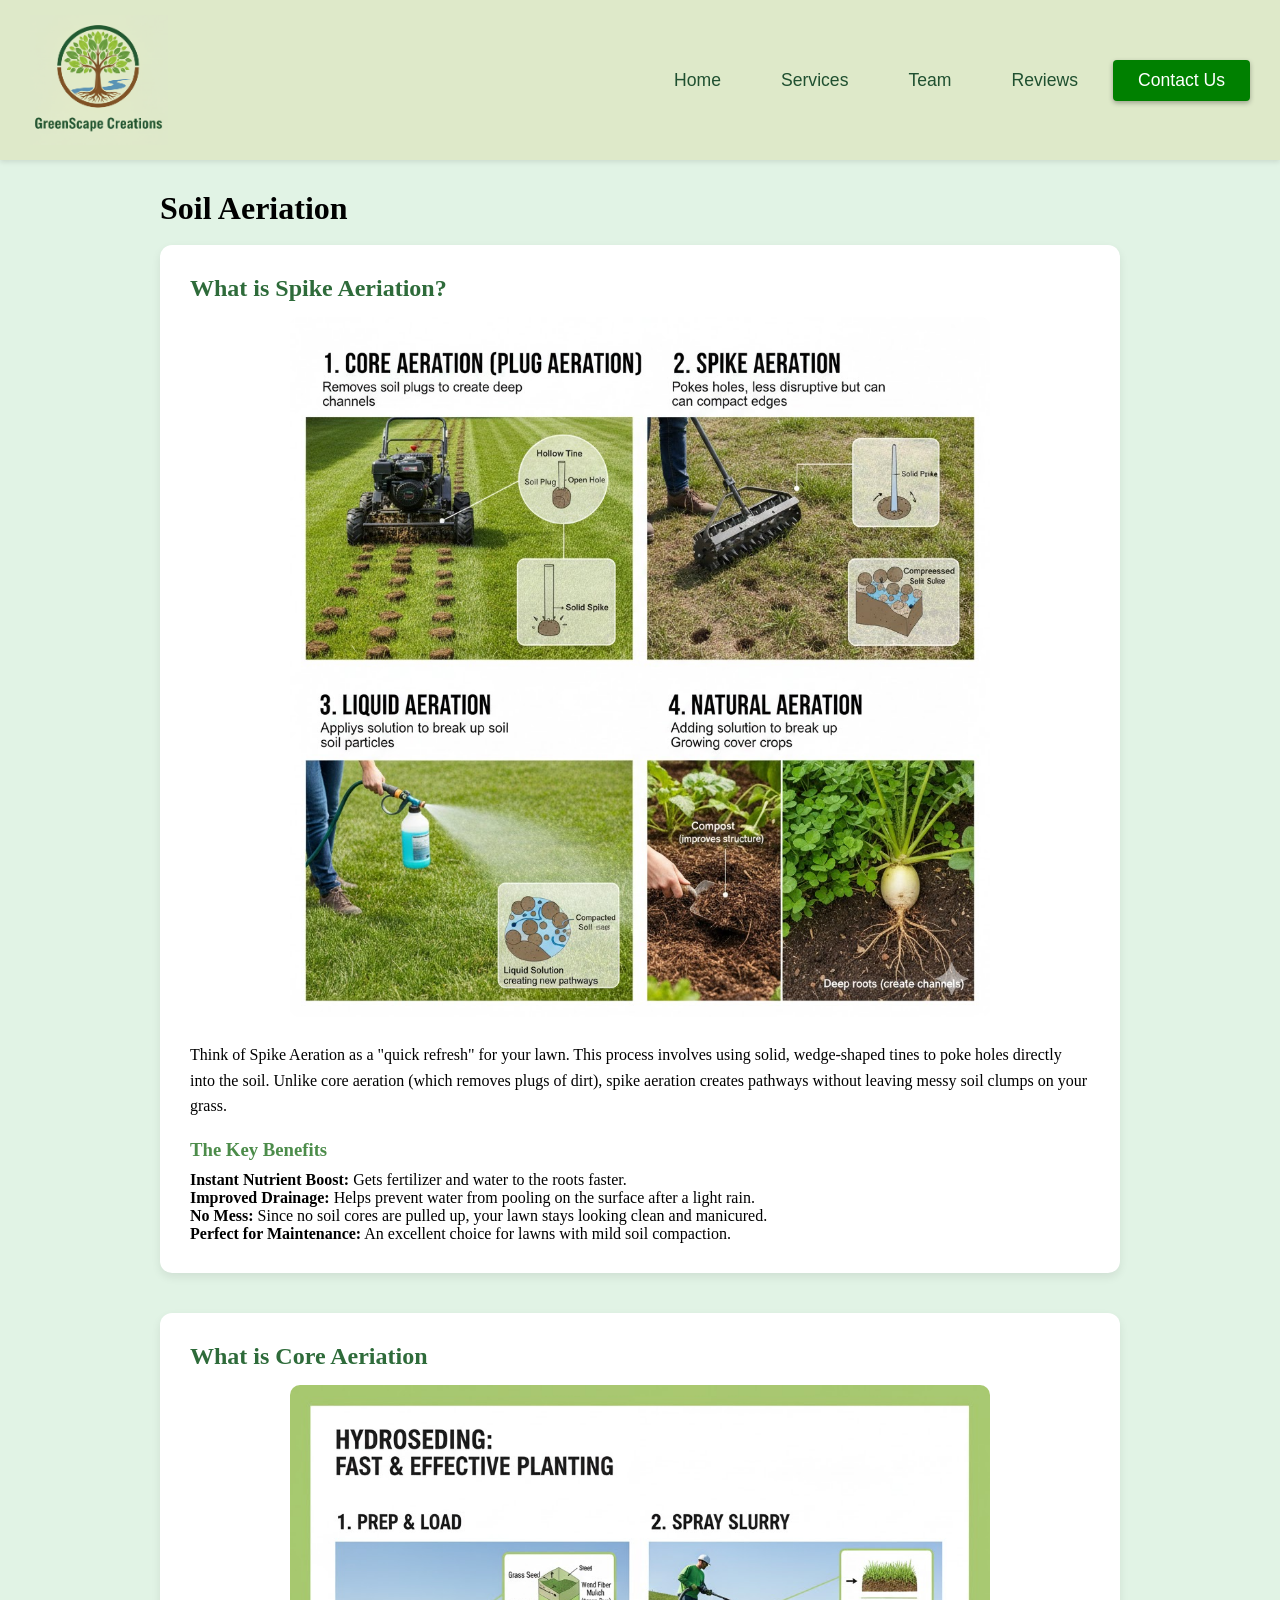
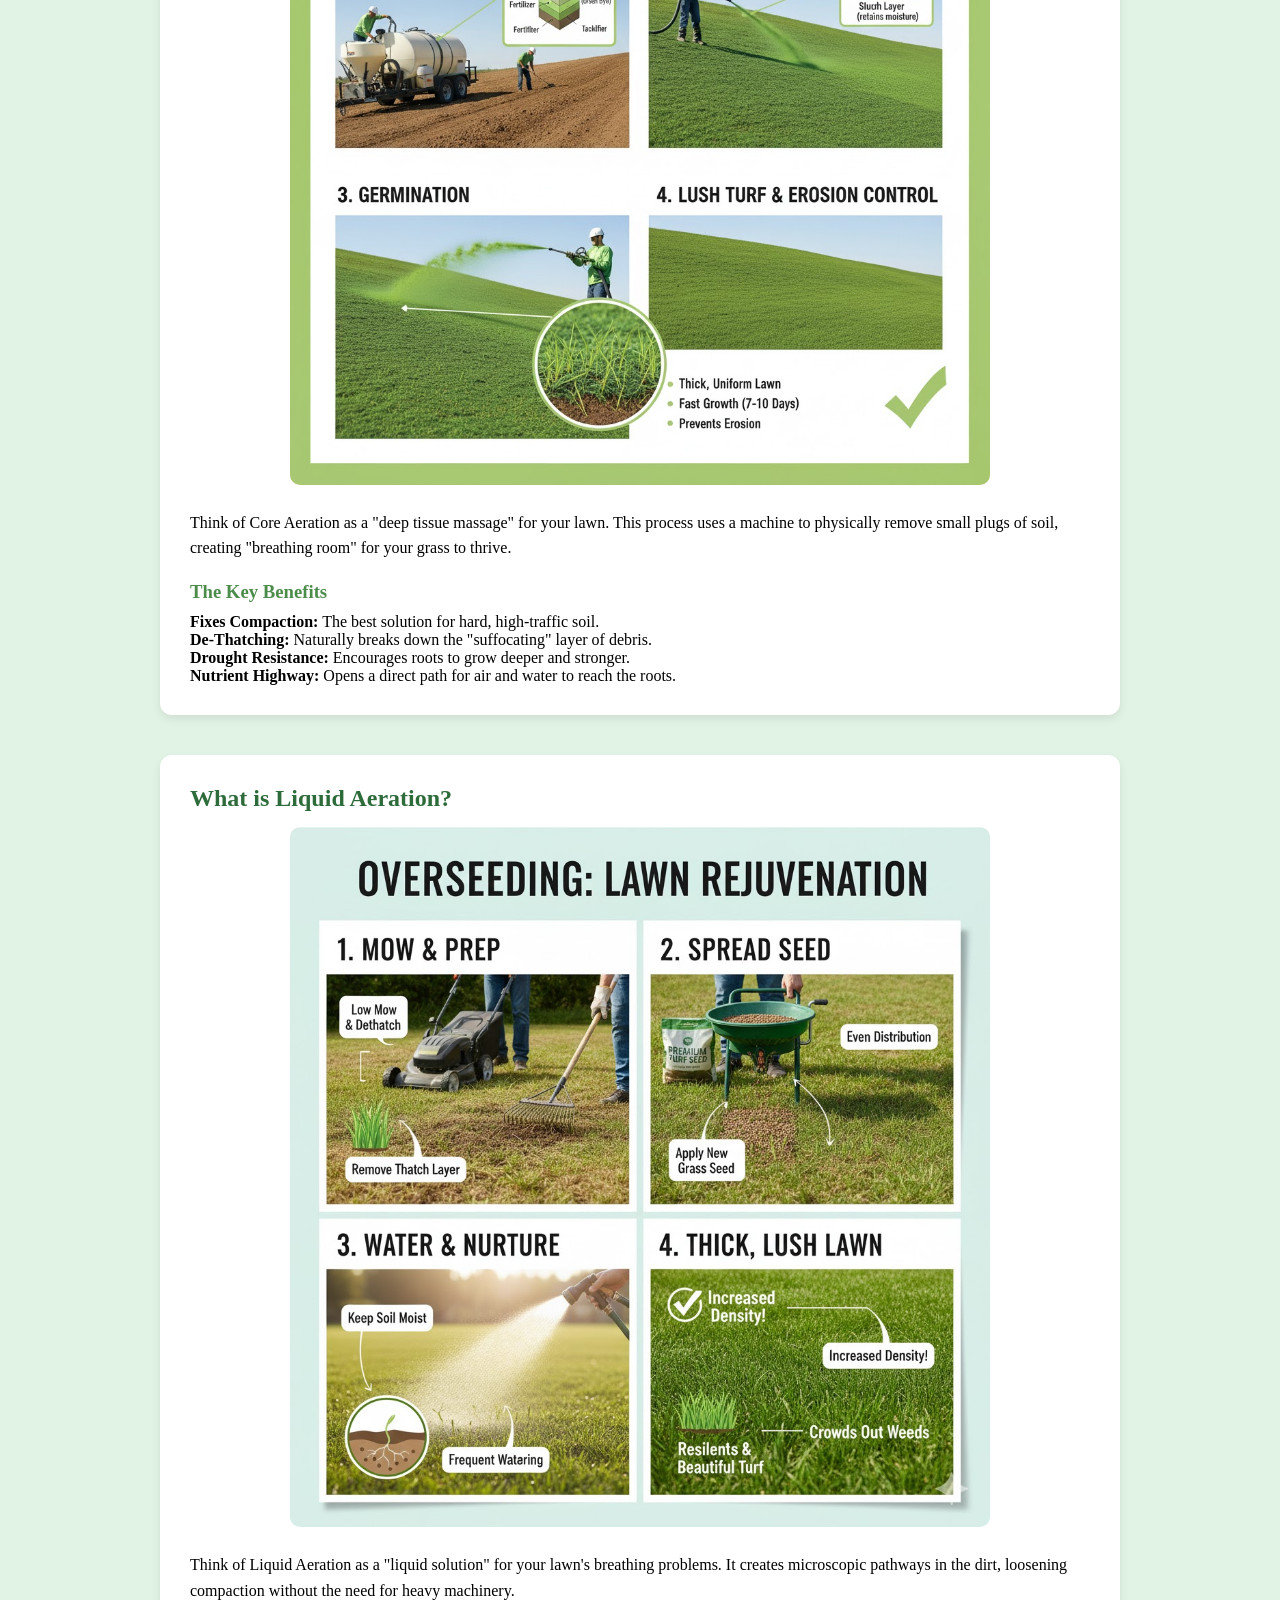
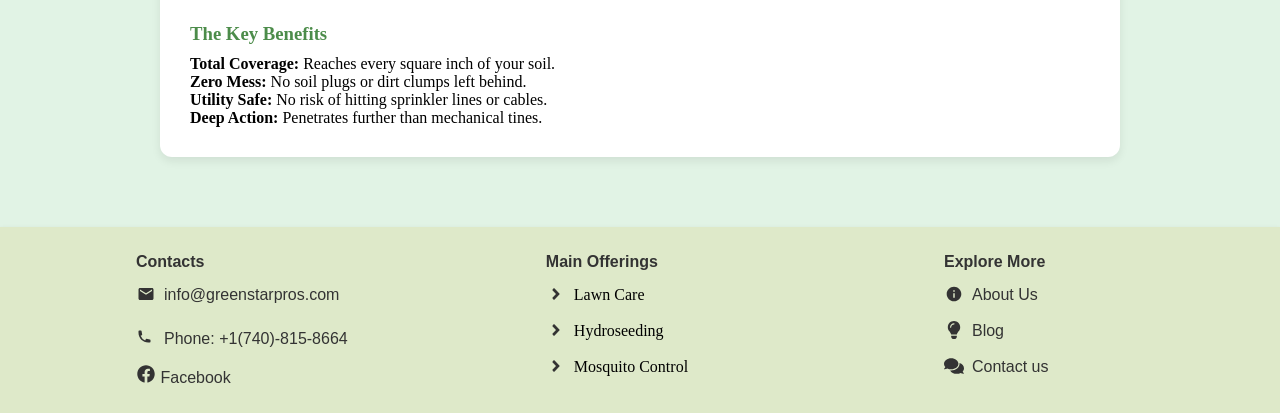
<file: aeration.html>
<!DOCTYPE html>
<html lang="en">

<head>
    <meta charset="UTF-8">
    <meta name="viewport" content="width=device-width, initial-scale=1.0">
    <title>GreenScape Solutions</title>
    <link rel="stylesheet" href="scripts/menu.css">
    <link rel="stylesheet" href="scripts/treatments.css">
</head>

<body>
    <main class="treatments-page">
        <script src="scripts/components.js" defer></script>
        <script src="scripts/script.js" defer></script>

        <h1 id="soil">
            Soil Aeriation
        </h1>
        <br>

        <!-- SPIKE -->
        <section class="service-card">
            <h2>What is Spike Aeriation?</h2>

            <img class="service-img" src="img/AerationPhoto.jpg" alt="Aeration Photo" class="card-img">

            <div>
                <p>
                    Think of Spike Aeration as a "quick refresh" for your lawn. This process involves using solid,
                    wedge-shaped tines to poke holes directly into the soil. Unlike core aeration (which removes plugs
                    of dirt), spike aeration creates pathways without leaving messy soil clumps on your grass.
                </p>

                <h3>The Key Benefits</h3>
                <ul>
                    <li><strong>Instant Nutrient Boost:</strong> Gets fertilizer and water to the roots faster.</li>
                    <li><strong>Improved Drainage:</strong> Helps prevent water from pooling on the surface after a
                        light rain.</li>
                    <li><strong>No Mess:</strong> Since no soil cores are pulled up, your lawn stays looking clean and
                        manicured.</li>
                    <li><strong>Perfect for Maintenance:</strong> An excellent choice for lawns with mild soil
                        compaction.</li>
                </ul>
            </div>
        </section>

        <!-- CORE -->
        <section class="service-card">
            <h2>What is Core Aeriation</h2>

            <img class="service-img" src="img/HydroseedingPhoto.jpg" alt="Aeration Photo" class="card-img">

            <div>
                <p>
                    Think of Core Aeration as a "deep tissue massage" for your lawn. This process uses a machine to
                    physically remove small plugs of soil, creating "breathing room" for your grass to thrive.
                </p>

                <h3>The Key Benefits</h3>
                <ul>
                    <li><strong>Fixes Compaction:</strong> The best solution for hard, high-traffic soil.</li>
                    <li><strong>De-Thatching:</strong> Naturally breaks down the "suffocating" layer of debris.</li>
                    <li><strong>Drought Resistance:</strong> Encourages roots to grow deeper and stronger.</li>
                    <li><strong>Nutrient Highway:</strong> Opens a direct path for air and water to reach the roots.
                    </li>
                </ul>
            </div>
        </section>

        <!-- LIQUID -->
        <section class="service-card">
            <h2>What is Liquid Aeration?</h2>

            <img class="service-img" src="img/OverseedingPhoto.jpg" alt="Aeration Photo" class="card-img">

            <div>
                <p>
                    Think of Liquid Aeration as a "liquid solution" for your lawn's breathing problems. It creates
                    microscopic pathways in the dirt, loosening compaction without the need for heavy machinery.
                </p>

                <h3>The Key Benefits</h3>
                <ul>
                    <li><strong>Total Coverage:</strong> Reaches every square inch of your soil.</li>
                    <li><strong>Zero Mess:</strong> No soil plugs or dirt clumps left behind.</li>
                    <li><strong>Utility Safe:</strong> No risk of hitting sprinkler lines or cables.</li>
                    <li><strong>Deep Action:</strong> Penetrates further than mechanical tines.</li>
                </ul>
            </div>
        </section>
    </main>
</body>

</html>
</file>
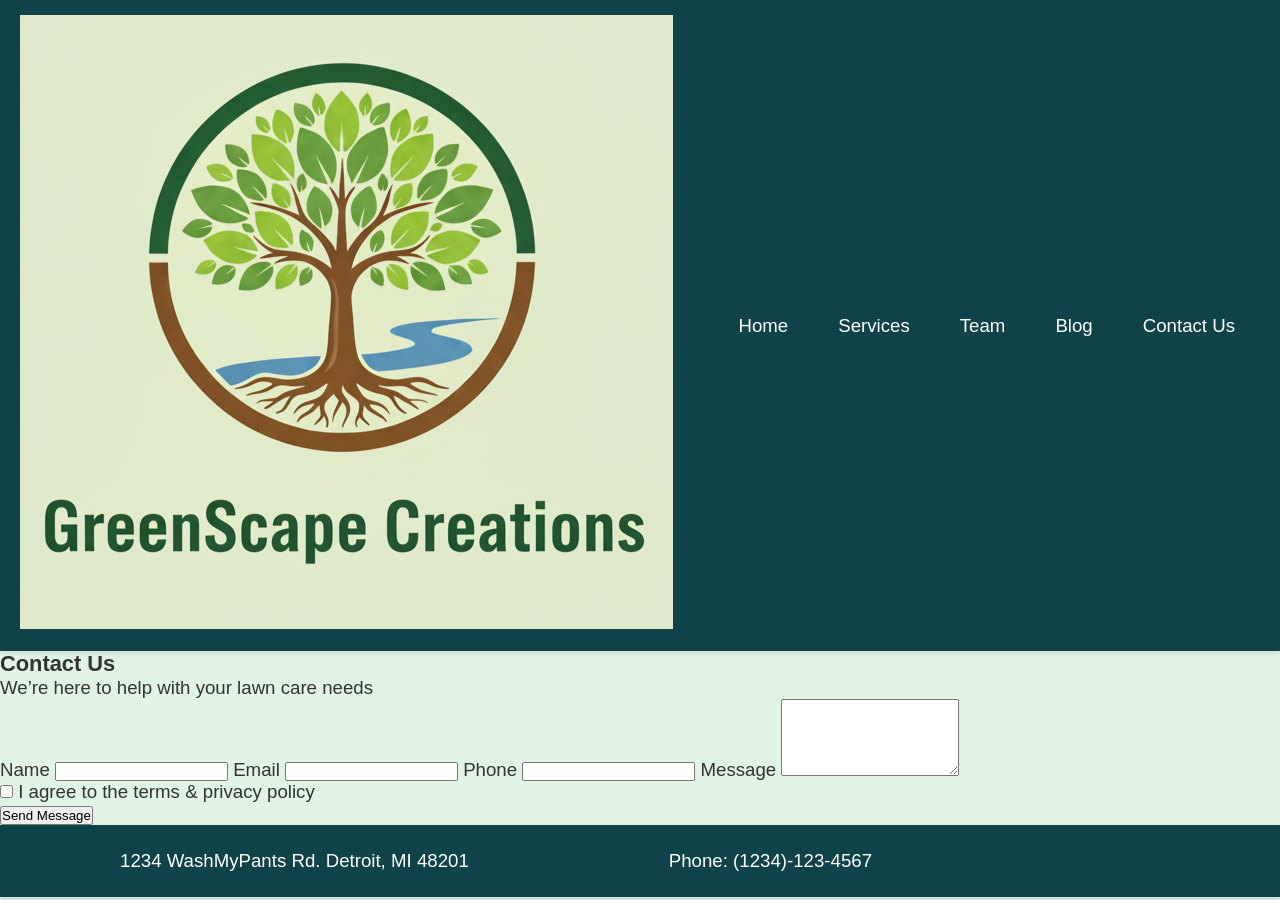
<file: contact.html>
<!DOCTYPE html>
<html lang="en">
<head>
  <meta charset="UTF-8">
  <meta name="viewport" content="width=device-width, initial-scale=1.0">
  <title>Contact Us | Green Star Pros</title>
  <link rel="stylesheet" href="scripts/menu.css">
  <link rel="stylesheet" href="scripts/style.css">
</head>

<body>

  <!-- Header -->
<header class="navbar-container">
        <nav class="navbar">
            
            <div class="navbar-brand">
                <a href="index.html"><img id="logo" src="img/logo.png"></a> 
                </div>

            <input type="checkbox" id="menu-toggle">
            
            <label for="menu-toggle" class="hamburger">
                <span class="bar"></span>
                <span class="bar"></span>
                <span class="bar"></span>
            </label>

            <ul class="nav-links">
                <li><a href="index.html">Home</a></li>
                
                <li class="dropdown" id="services-dropdown">
                    <a href="services.html">Services</a>
                    <ul class="submenu">
                        <li><a href="aeration.html">Aeration</a></li>
                        <li><a href="landscape_maintnace.html">Landscape Maintenance</a></li>
                        <li><a href="treatments.html">Treatments</a></li>
                    </ul>
                </li>
                
                <li><a href="#team">Team</a></li>
                <li><a href="#blog">Blog</a></li>
                <li><a href="contact.html">Contact Us</a></li>
            </ul>
        </nav>
    </header>


  <!-- Contact Section -->
  <section class="contact-container">

    <!-- Form -->
    <div class="contact-form">
      <form onsubmit="handleSubmit(event)">
        <section class="hero">
            <h1>Contact Us</h1>
            <p>We’re here to help with your lawn care needs</p>
        </section>
        <label>Name</label>
        <input type="text" required>

        <label>Email</label>
        <input type="email" required>

        <label>Phone</label>
        <input type="tel">

        <label>Message</label>
        <textarea rows="5"></textarea>

        <div class="checkbox">
            <label>
                <input type="checkbox" required>
                I agree to the terms & privacy policy
            </label>
        </div>
        <button type="submit">Send Message</button>
      <p id="success-msg"></p>
    </div>

  </section>

  <!-- Footer -->
  <footer class="navbar-container2">
        <nav class="navbar">
            <ul class="nav-links2">
                <li><a href="index.html">1234 WashMyPants Rd. Detroit, MI 48201</a></li>
                <li><a href="index.html">Phone: (1234)-123-4567</a></li>
            </ul>   
        </nav>
    </footer>

  <script>
    function handleSubmit(e) {
      e.preventDefault();
      document.getElementById("success-msg").innerText =
        "✅ Message sent successfully!";
    }
  </script>

</body>
</html>
</file>
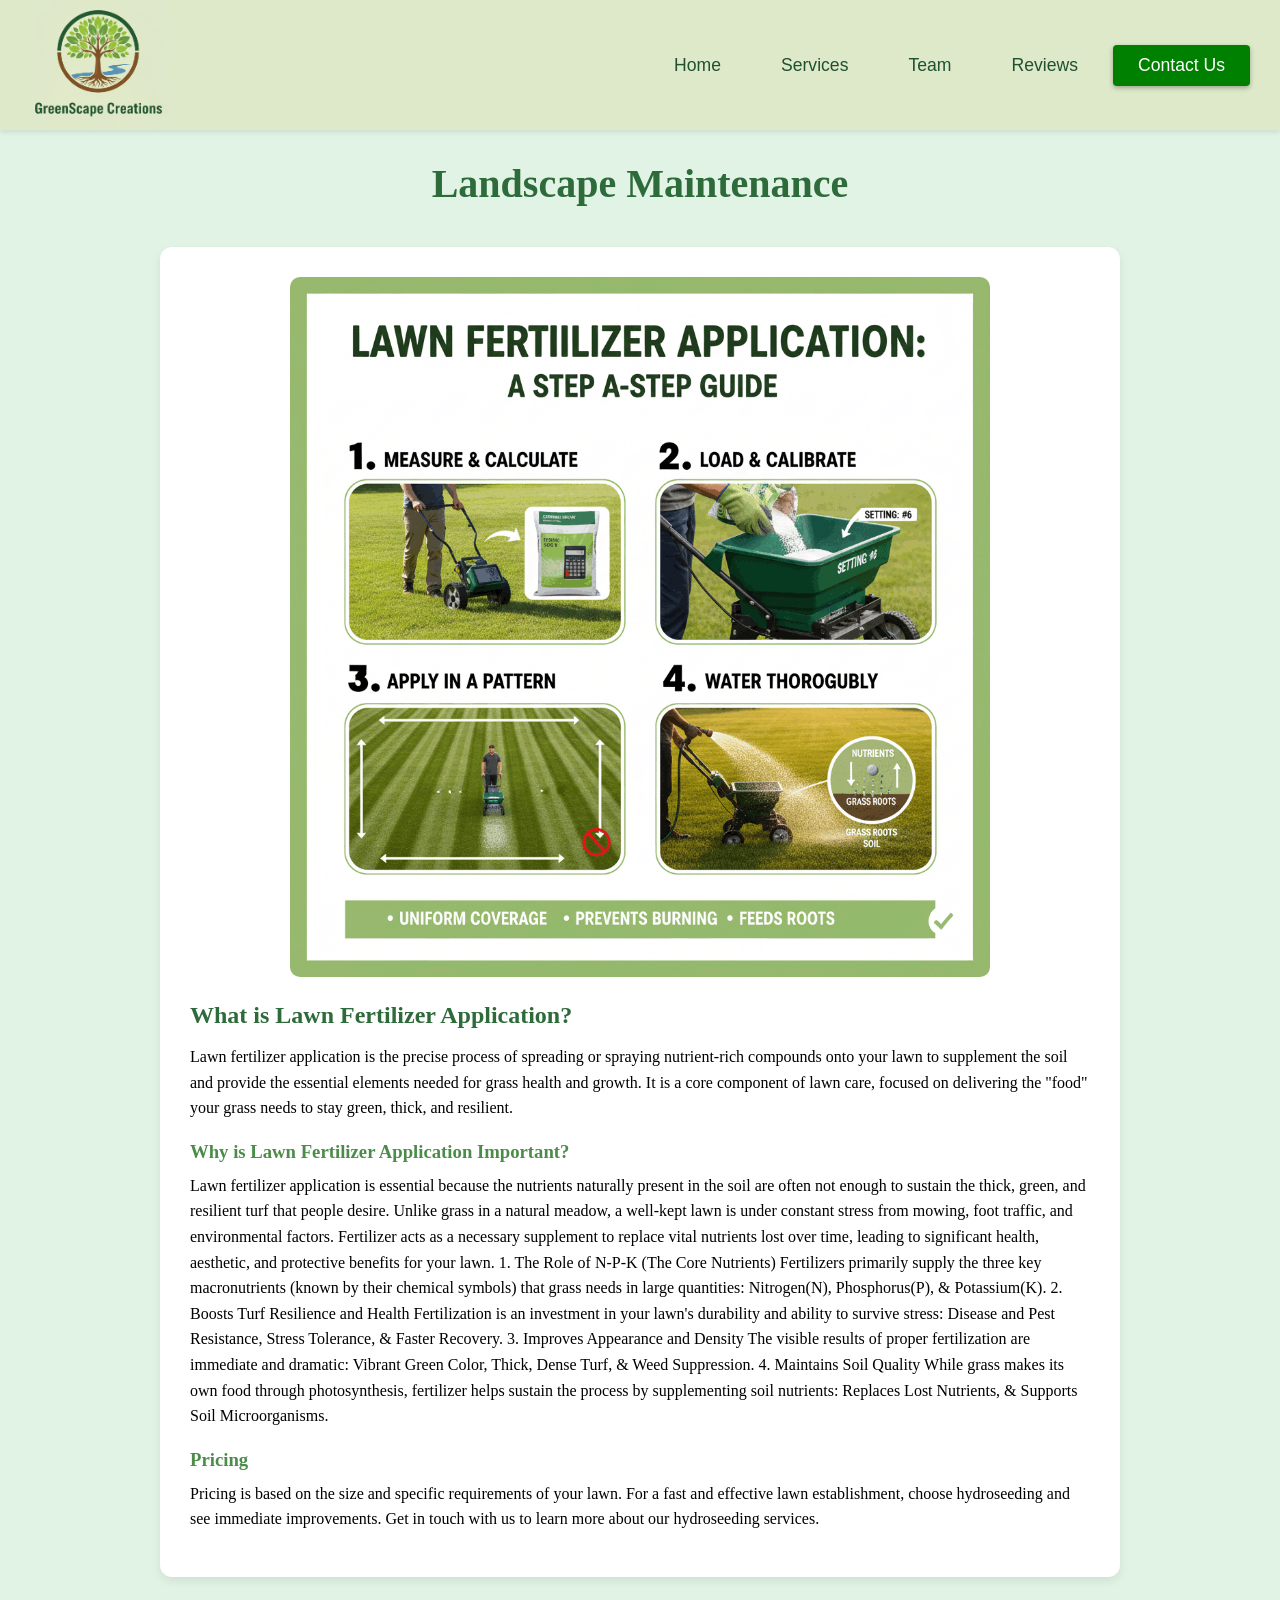
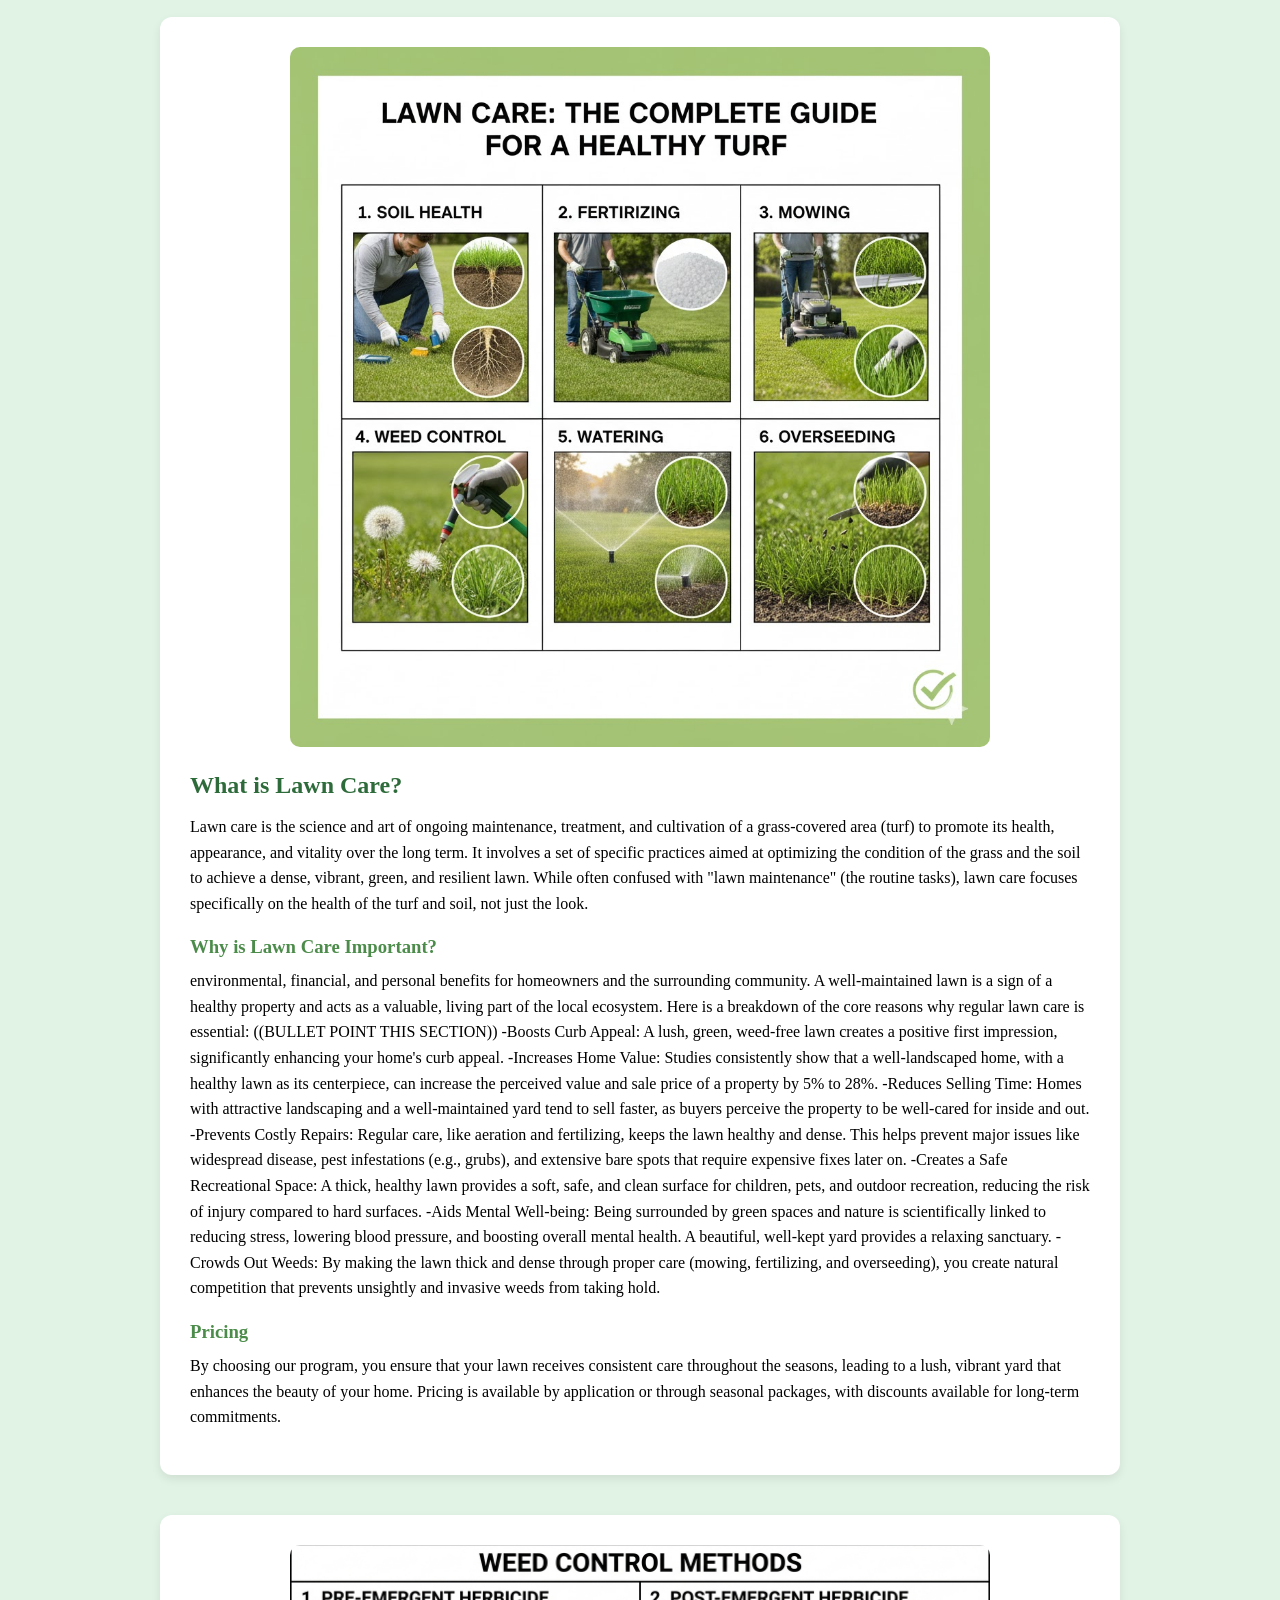
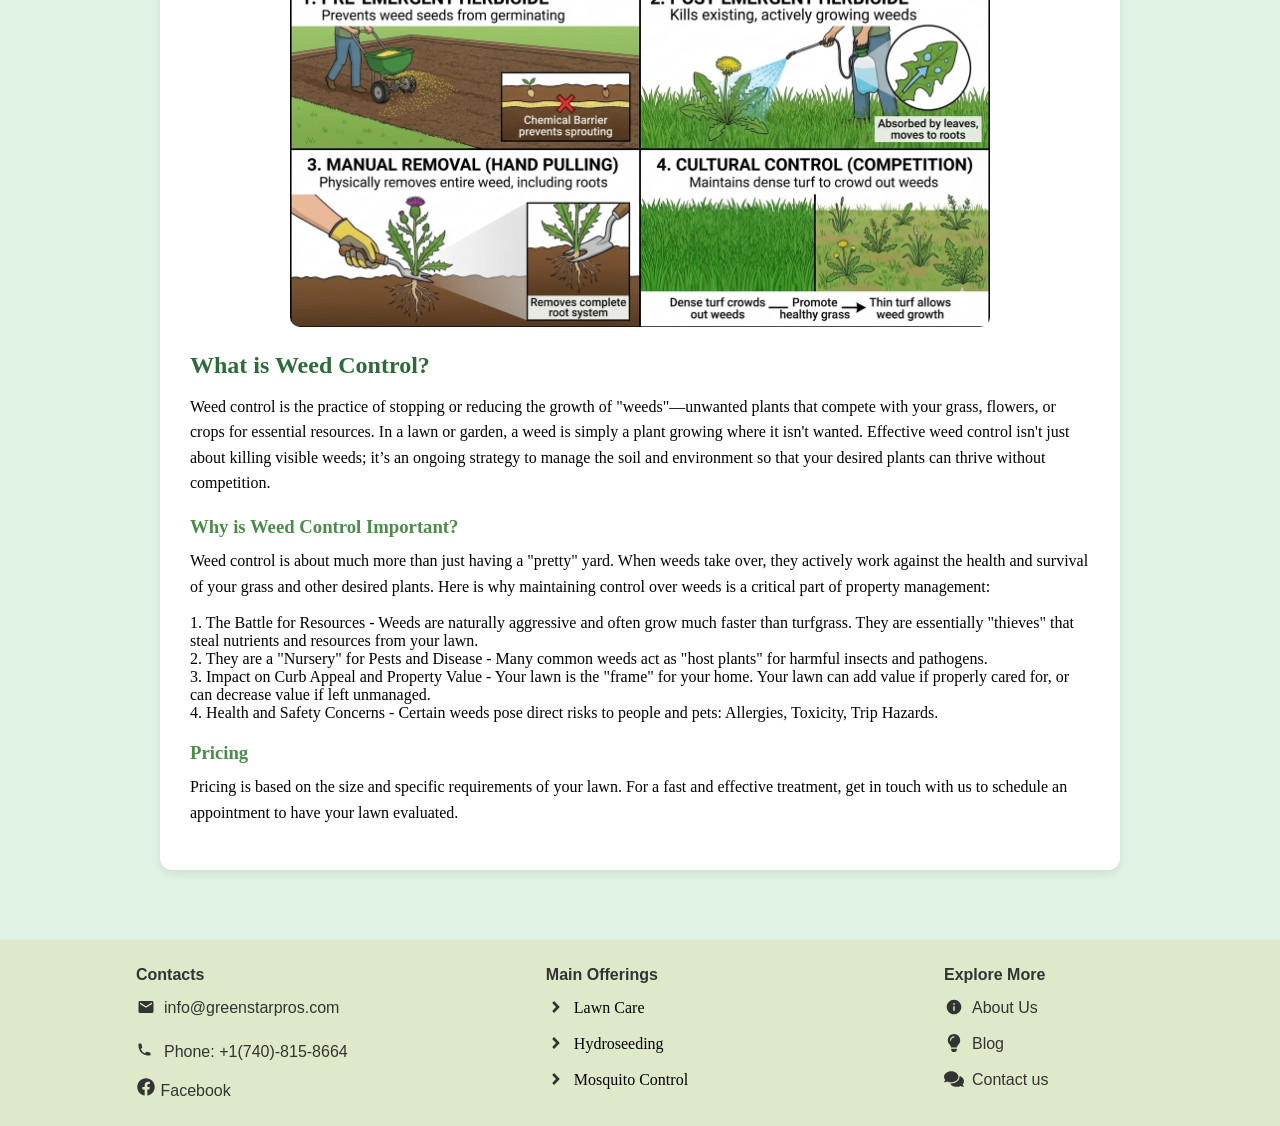
<file: landscape_maintnace.html>
<!DOCTYPE html>
<html lang="en">

<head>
    <meta charset="UTF-8">
    <meta name="viewport" content="width=device-width, initial-scale=1.0">
    <title>GreenScape Solutions</title>
    <link rel="stylesheet" href="scripts/terry.css">
</head>

<body>
    <main class="landscaping-page">

        <h1 class="page-title">Landscape Maintenance</h1>

        <section class="service-card">
            <img class="service-img" src="img/Fertilizer.png" alt="Fertilizer">

            <h2>What is Lawn Fertilizer Application?</h2>

            <p>
                Lawn fertilizer application is the precise process of spreading or spraying nutrient-rich compounds onto
                your lawn to supplement the soil and provide the essential elements needed for grass health and growth.

                It is a core component of lawn care, focused on delivering the "food" your grass needs to stay green,
                thick, and resilient.
            </p>

            <h3>Why is Lawn Fertilizer Application Important?</h3>

            <p>
                Lawn fertilizer application is essential because the nutrients naturally present in the soil are often
                not enough to sustain the thick, green, and resilient turf that people desire. Unlike grass in a natural
                meadow, a well-kept lawn is under constant stress from mowing, foot traffic, and environmental factors.

                Fertilizer acts as a necessary supplement to replace vital nutrients lost over time, leading to
                significant health, aesthetic, and protective benefits for your lawn.

                1. The Role of N-P-K (The Core Nutrients)
                Fertilizers primarily supply the three key macronutrients (known by their chemical symbols) that grass
                needs in large quantities: Nitrogen(N), Phosphorus(P), & Potassium(K).

                2. Boosts Turf Resilience and Health
                Fertilization is an investment in your lawn's durability and ability to survive stress: Disease and Pest
                Resistance, Stress Tolerance, & Faster Recovery.

                3. Improves Appearance and Density
                The visible results of proper fertilization are immediate and dramatic: Vibrant Green Color, Thick,
                Dense Turf, & Weed Suppression.

                4. Maintains Soil Quality
                While grass makes its own food through photosynthesis, fertilizer helps sustain the process by
                supplementing soil nutrients: Replaces Lost Nutrients, & Supports Soil Microorganisms.

            </p>

            <h3>Pricing</h3>

            <p>
                Pricing is based on the size and specific requirements of your lawn. For a fast and effective lawn
                establishment, choose hydroseeding and see immediate improvements. Get in touch with us to learn more
                about our hydroseeding services.
            </p>
        </section>


        <section class="service-card">
            <img class="service-img" src="img/LawnCare Photo.jpg" alt="Lawn Care">

            <h2>What is Lawn Care?</h2>

            <p>Lawn care is the science and art of ongoing maintenance, treatment, and cultivation of a grass-covered
                area (turf) to promote its health, appearance, and vitality over the long term.

                It involves a set of specific practices aimed at optimizing the condition of the grass and the soil to
                achieve a dense, vibrant, green, and resilient lawn.

                While often confused with "lawn maintenance" (the routine tasks), lawn care focuses specifically on the
                health of the turf and soil, not just the look.

            </p>

            <h3>Why is Lawn Care Important?</h3>

            <p>
                environmental, financial, and personal benefits for homeowners and the surrounding community.

                A well-maintained lawn is a sign of a healthy property and acts as a valuable, living part of the local
                ecosystem.

                Here is a breakdown of the core reasons why regular lawn care is essential:

                ((BULLET POINT THIS SECTION))
                -Boosts Curb Appeal: A lush, green, weed-free lawn creates a positive first impression, significantly
                enhancing your home's curb appeal.

                -Increases Home Value: Studies consistently show that a well-landscaped home, with a healthy lawn as its
                centerpiece, can increase the perceived value and sale price of a property by 5% to 28%.

                -Reduces Selling Time: Homes with attractive landscaping and a well-maintained yard tend to sell faster,
                as buyers perceive the property to be well-cared for inside and out.

                -Prevents Costly Repairs: Regular care, like aeration and fertilizing, keeps the lawn healthy and dense.
                This helps prevent major issues like widespread disease, pest infestations (e.g., grubs), and extensive
                bare spots that require expensive fixes later on.

                -Creates a Safe Recreational Space: A thick, healthy lawn provides a soft, safe, and clean surface for
                children, pets, and outdoor recreation, reducing the risk of injury compared to hard surfaces.

                -Aids Mental Well-being: Being surrounded by green spaces and nature is scientifically linked to
                reducing stress, lowering blood pressure, and boosting overall mental health. A beautiful, well-kept
                yard provides a relaxing sanctuary.

                -Crowds Out Weeds: By making the lawn thick and dense through proper care (mowing, fertilizing, and
                overseeding), you create natural competition that prevents unsightly and invasive weeds from taking
                hold.

            </p>

            <h3>Pricing</h3>

            <p>
                By choosing our program, you ensure that your lawn receives consistent care throughout the seasons,
                leading to a lush, vibrant yard that enhances the beauty of your home. Pricing is available by
                application or through seasonal packages, with discounts available for long-term commitments.
            </p>
        </section>


        <section class="service-card">
            <img class="service-img" src="img/Weed Control Photo.png" alt="weed Control">

            <h2>What is Weed Control?</h2>

            <p>
                Weed control is the practice of stopping or reducing the growth of "weeds"—unwanted plants that compete
                with your grass, flowers, or crops for essential resources.

                In a lawn or garden, a weed is simply a plant growing where it isn't wanted. Effective weed control
                isn't just about killing visible weeds; it’s an ongoing strategy to manage the soil and environment so
                that your desired plants can thrive without competition.
            </p>

            <h3>Why is Weed Control Important?</h3>

            <p>
                Weed control is about much more than just having a "pretty" yard. When weeds take over, they actively
                work against the health and survival of your grass and other desired plants.

                Here is why maintaining control over weeds is a critical part of property management:
            <ul>
                <li>1. The Battle for Resources - Weeds are naturally aggressive and often grow much faster than
                    turfgrass. They are essentially "thieves" that steal nutrients and resources from your lawn.
                </li>
                <li>2. They are a "Nursery" for Pests and Disease - Many common weeds act as "host plants" for harmful
                    insects and pathogens.
                </li>
                <li>3. Impact on Curb Appeal and Property Value - Your lawn is the "frame" for your home. Your lawn can
                    add value if properly cared for, or can decrease value if left unmanaged.
                </li>
                <li>4. Health and Safety Concerns - Certain weeds pose direct risks to people and pets: Allergies,
                    Toxicity, Trip Hazards.</li>
            </ul>
            </p>

            <h3>Pricing</h3>
            <p>
                Pricing is based on the size and specific requirements of your lawn. For a fast and effective treatment,
                get in touch with us to schedule an appointment to have your lawn evaluated.
            </p>
        </section>

    </main>

    <script src="scripts/script.js"></script>
    <script src="scripts/components.js" defer></script>
</body>

</html>
</file>
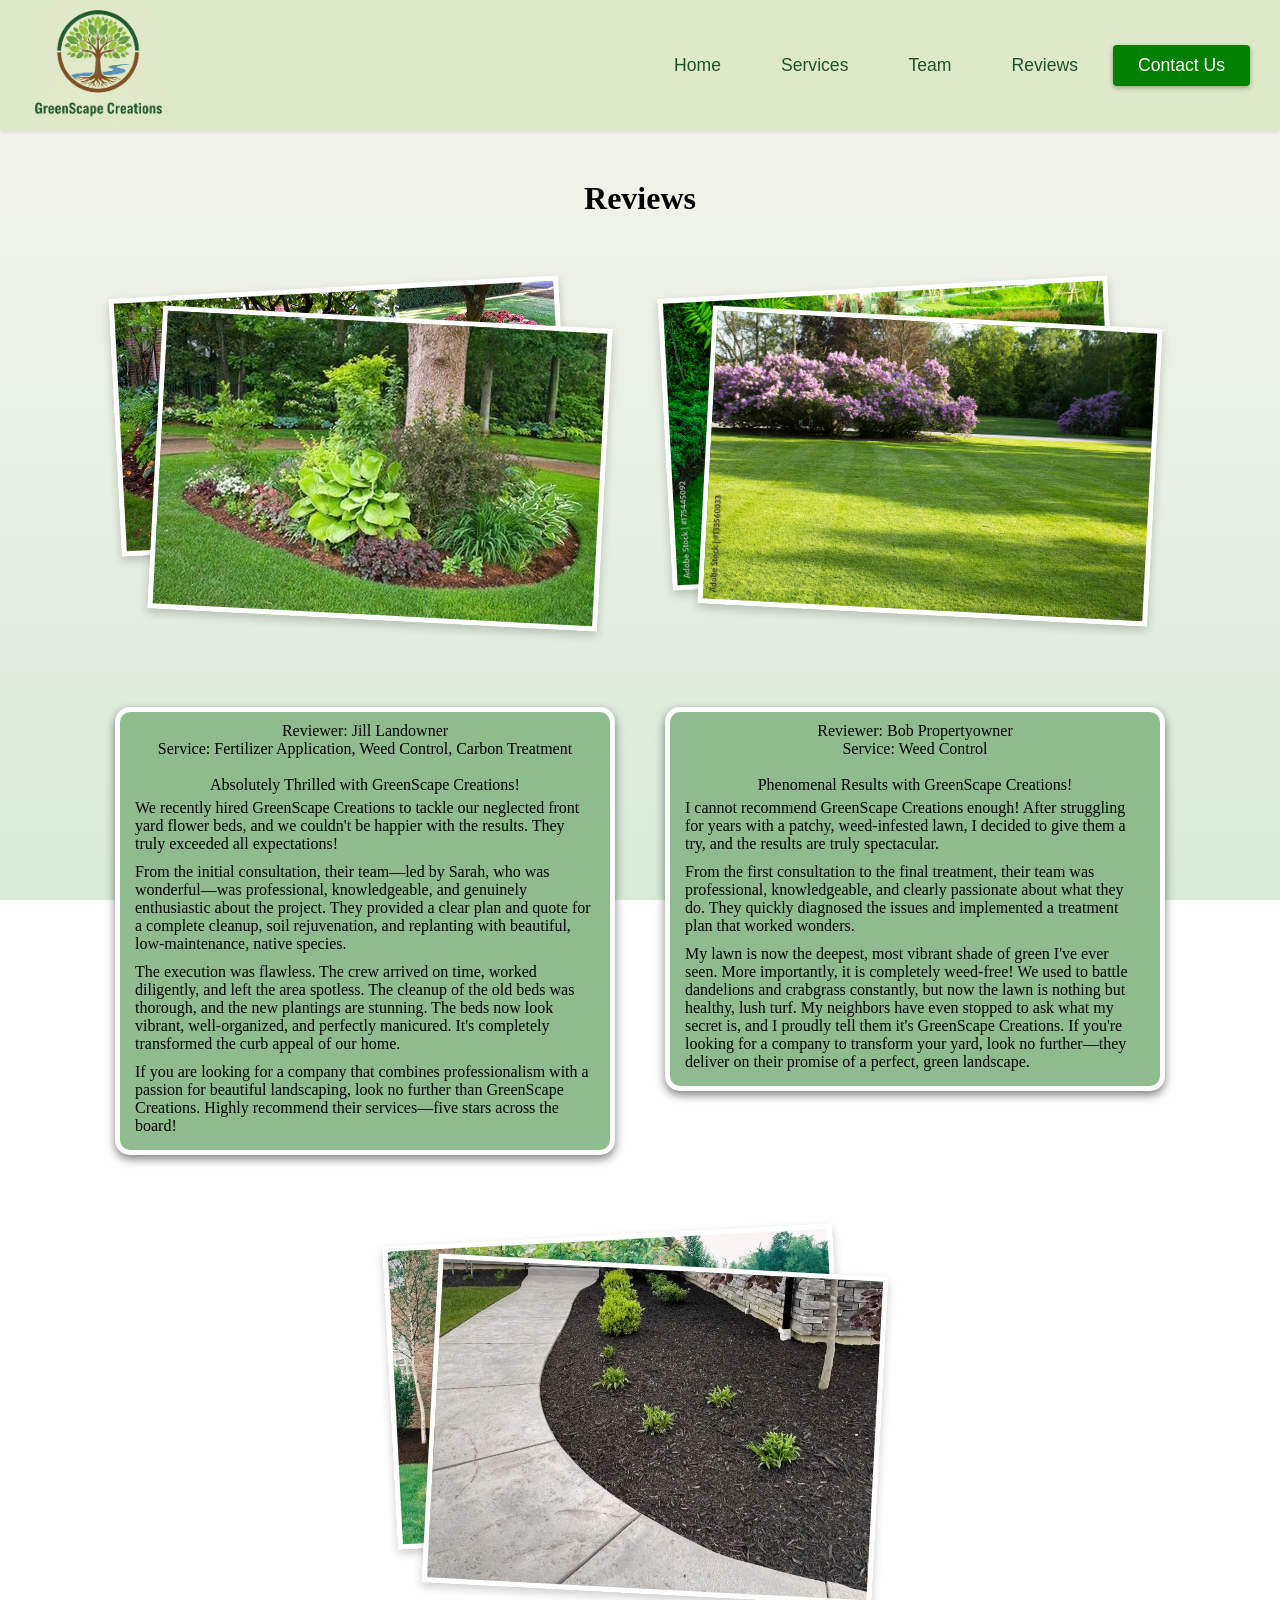
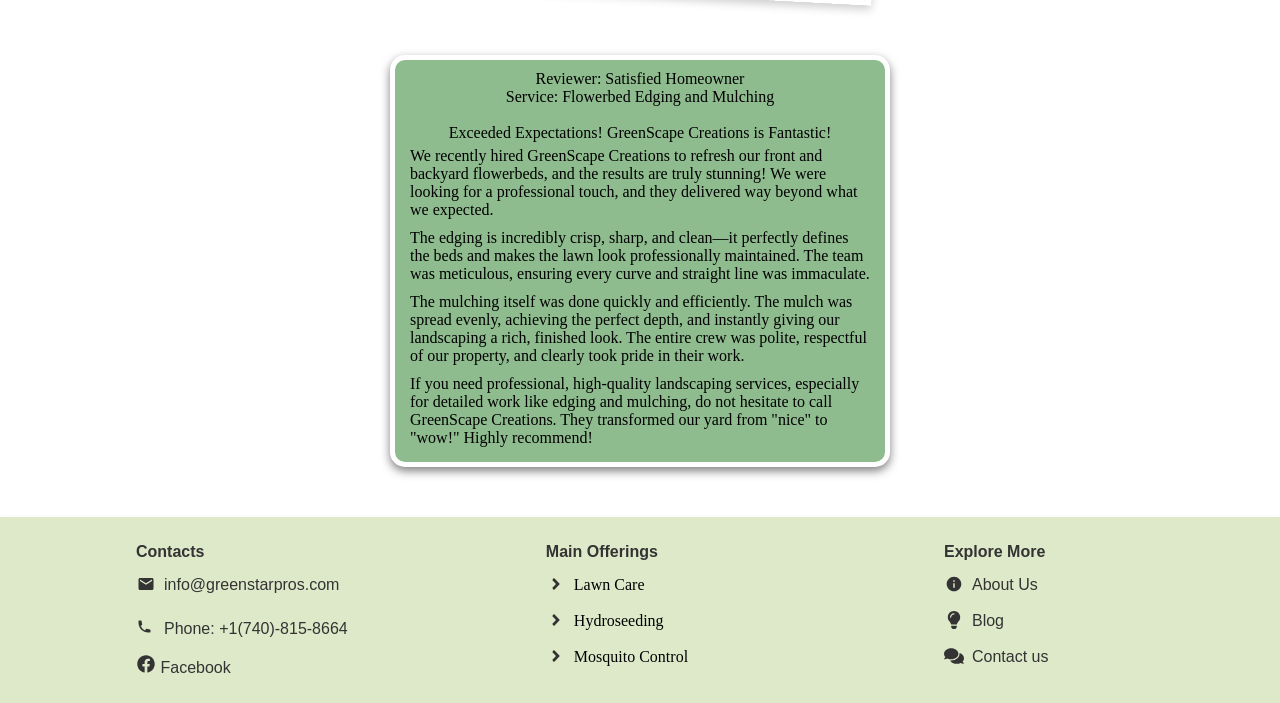
<file: reviews.html>
<!DOCTYPE html>
<html lang="en">

<head>
    <meta charset="UTF-8">
    <meta name="viewport" content="width=device-width, initial-scale=1.0">
    <title>GreenScape Solutions</title>
    <link rel="stylesheet" href="scripts/reviews_styling.css">
    <script src="scripts/components.js"></script>
</head>

<body>
    <div class="team-container">
        <h1>Reviews</h1>
    </div>
    <div class="parent-container">
        <article class="review-card">
            <div class="img-stack">
                <img src="img/flowerbed1.jpg" alt="flowerbed" class="review-img">
                <img src="img/flowerbed2.jpg" alt="flowerbed" class="review-img">
            </div>
            <div class="title">
                <p>Reviewer: Jill Landowner</p>
                <p>Service: Fertilizer Application, Weed Control, Carbon Treatment</p>
                <br>
                <p>Absolutely Thrilled with GreenScape Creations!</p>
                <p class="review">We recently hired GreenScape Creations to tackle our neglected front yard flower beds,
                    and we couldn't be happier with the results. They truly exceeded all expectations!</p>
                <p class="review">From the initial consultation, their team—led by Sarah, who was wonderful—was
                    professional,
                    knowledgeable, and genuinely enthusiastic about the project. They provided a clear plan and quote
                    for a complete
                    cleanup, soil rejuvenation, and replanting with beautiful, low-maintenance, native species.</p>
                <p class="review">The execution was flawless. The crew arrived on time, worked diligently, and left the
                    area spotless.
                    The cleanup of the old beds was thorough, and the new plantings are stunning. The beds now look
                    vibrant, well-organized,
                    and perfectly manicured. It's completely transformed the curb appeal of our home.</p>
                <p class="review">If you are looking for a company that combines professionalism with a passion for
                    beautiful landscaping,
                    look no further than GreenScape Creations. Highly recommend their services—five stars across the
                    board!</p>
            </div>
        </article>

        <article class="review-card">
            <div class="img-stack">
                <img src="img/lawn1.jpg" alt="lawn" class="review-img">
                <img src="img/lawn2.jpg" alt="lawn" class="review-img">
            </div>
            <div class="title">
                <p>Reviewer: Bob Propertyowner</p>
                <p>Service: Weed Control</p>
                <br>
                <p>Phenomenal Results with GreenScape Creations!</p>
                <p class="review">I cannot recommend GreenScape Creations enough! After struggling for years with a
                    patchy, weed-infested
                    lawn, I decided to give them a try, and the results are truly spectacular.</p>
                <p class="review">From the first consultation to the final treatment, their team was professional,
                    knowledgeable, and
                    clearly passionate about what they do. They quickly diagnosed the issues and implemented a treatment
                    plan that worked wonders.</p>
                <p class="review">My lawn is now the deepest, most vibrant shade of green I've ever seen. More
                    importantly, it is completely
                    weed-free! We used to battle dandelions and crabgrass constantly, but now the lawn is nothing but
                    healthy, lush turf. My neighbors
                    have even stopped to ask what my secret is, and I proudly tell them it's GreenScape Creations. If
                    you're looking for a company to
                    transform your yard, look no further—they deliver on their promise of a perfect, green landscape.
                </p>
            </div>
        </article>

        <article class="review-card">
            <div class="img-stack">
                <img src="img/mulch1.jpg" alt="mulch" class="review-img">
                <img src="img/mulch2.PNG" alt="mulch" class="review-img">
            </div>
            <div class="title">
                <p>Reviewer: Satisfied Homeowner</p>
                <p>Service: Flowerbed Edging and Mulching</p>
                <br>
                <p>Exceeded Expectations! GreenScape Creations is Fantastic!</p>
                <p class="review">We recently hired GreenScape Creations to refresh our front and backyard flowerbeds,
                    and the results are truly stunning!
                    We were looking for a professional touch, and they delivered way beyond what we expected.</p>
                <p class="review">The edging is incredibly crisp, sharp, and clean—it perfectly defines the beds and
                    makes the lawn look professionally maintained.
                    The team was meticulous, ensuring every curve and straight line was immaculate.</p>
                <p class="review">The mulching itself was done quickly and efficiently. The mulch was spread evenly,
                    achieving the perfect depth, and instantly giving
                    our landscaping a rich, finished look. The entire crew was polite, respectful of our property, and
                    clearly took pride in their work.</p>
                <p class="review">If you need professional, high-quality landscaping services, especially for detailed
                    work like edging and mulching, do not hesitate
                    to call GreenScape Creations. They transformed our yard from "nice" to "wow!" Highly recommend!</p>
            </div>
        </article>
    </div>
    <script src="scripts/script.js"></script>
</body>

</html>
</file>
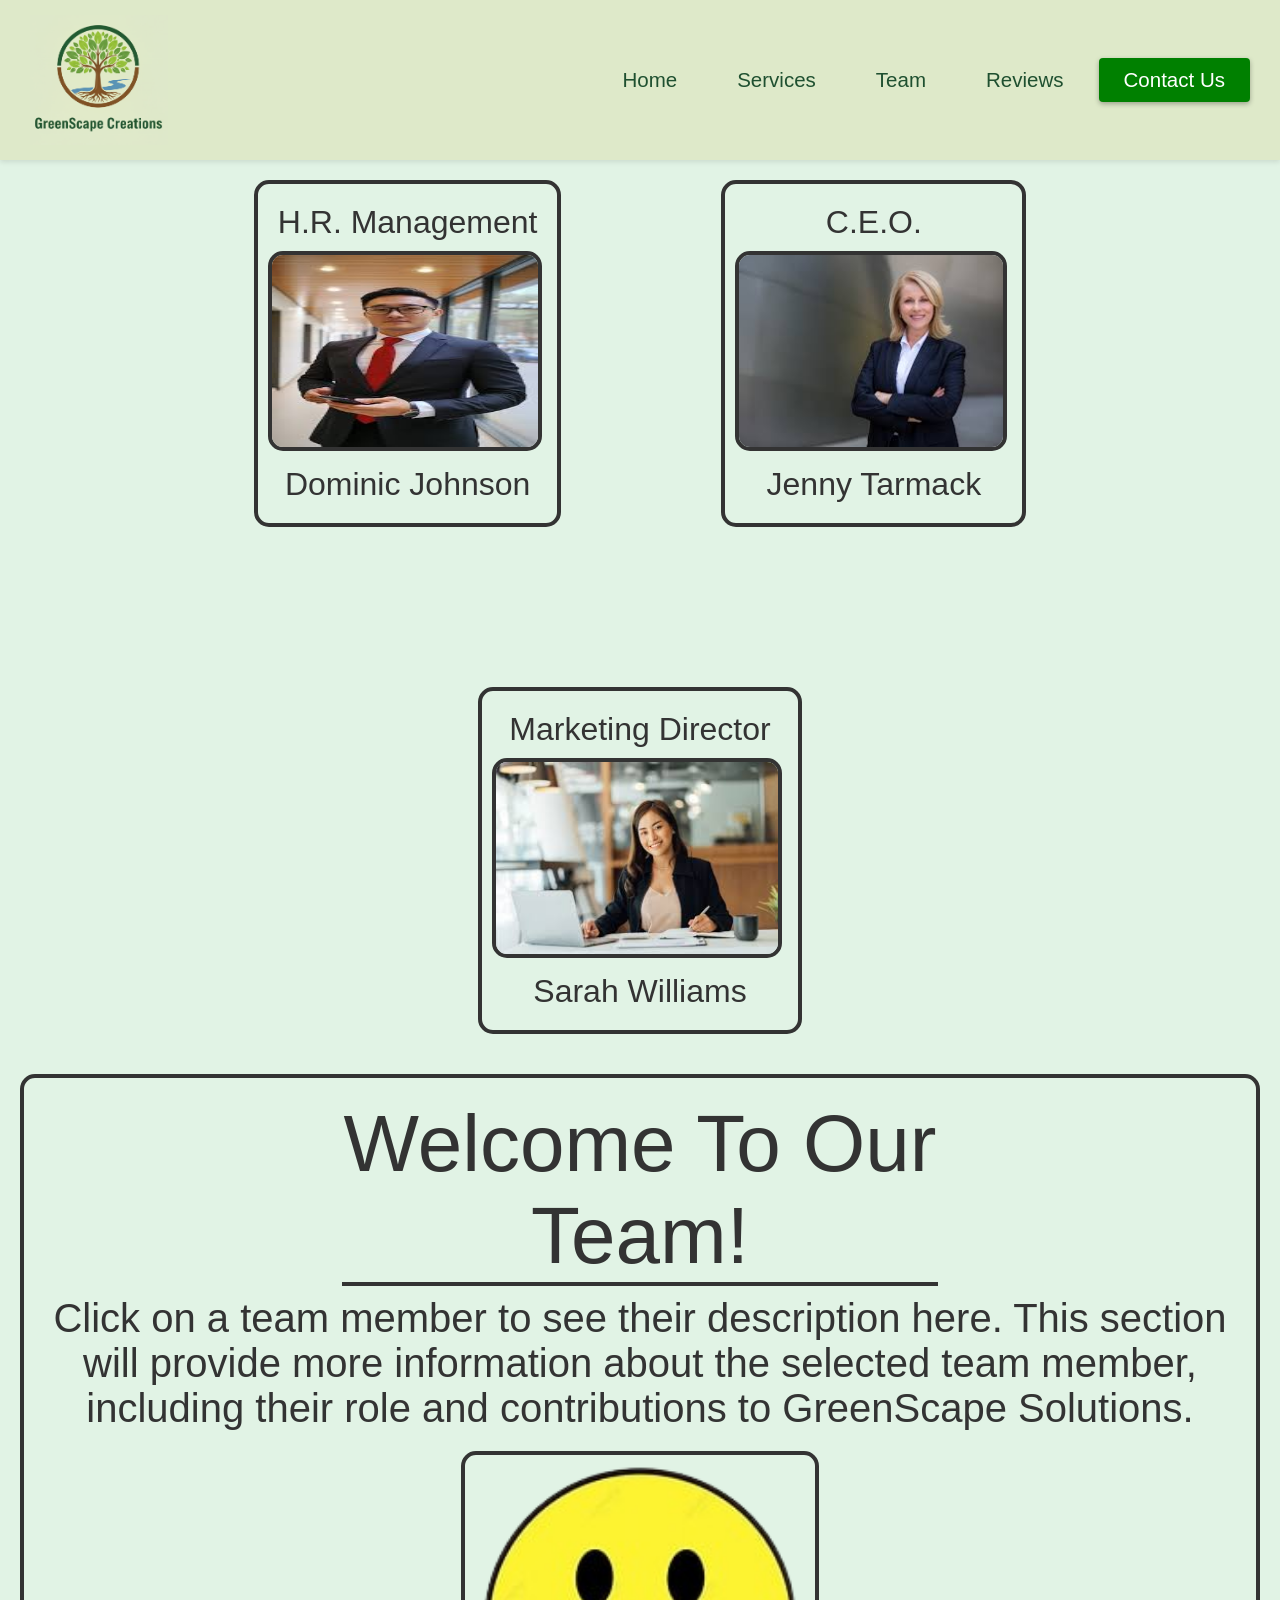
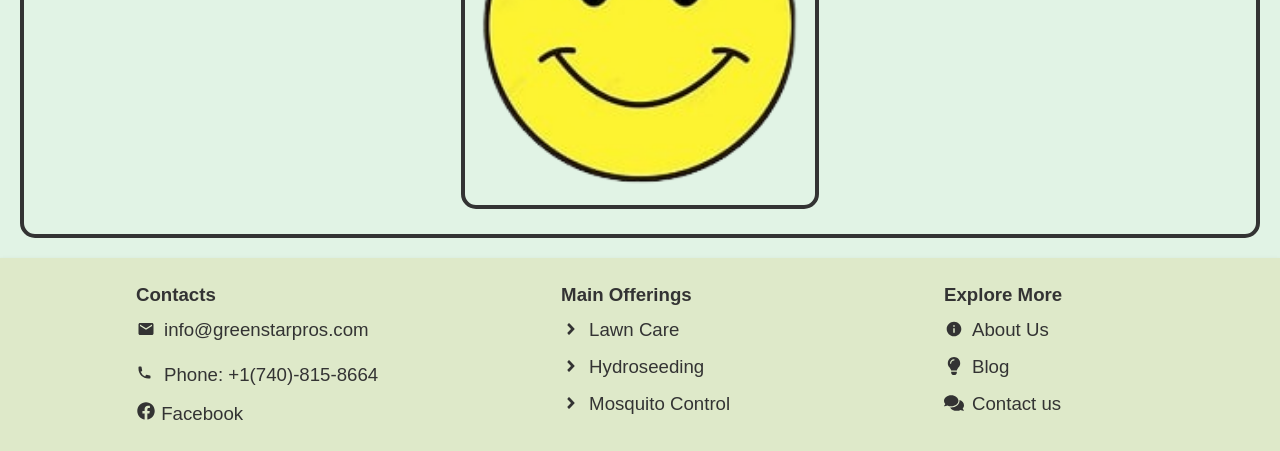
<file: team.html>
<!doctype html>
<html lang="en">

<head>
    <meta charset="UTF-8" />
    <meta name="viewport" content="width=device-width, initial-scale=1.0" />
    <title>GreenScape Solutions</title>
    <link rel="stylesheet" href="scripts/menu.css" />
    <link rel="stylesheet" href="scripts/teams_styling.css" />
    <script src="scripts/components.js" defer></script>
    <script src="scripts/teams.js" defer></script>
</head>

<body>
    <div class="team-titlecards-container">
        <div class="titlecard">
            <p class="employee-info">H.R. Management</p>
            <img src="img/Dominic_J.jpg" alt="team-member-image" />
            <p class="employee-info">Dominic Johnson</p>
        </div>

        <div class="titlecard">
            <p class="employee-info">C.E.O.<br></p>
            <img src="img/Jenny_T.jpg" alt="team-member-image" />
            <p class="employee-info">Jenny Tarmack</p>
        </div>

        <div class="titlecard">
            <p class="employee-info">Marketing Director</p>
            <img src="img/Sarah_W.jpg" alt="team-member-image" />
            <p class="employee-info">Sarah Williams</p>
        </div>
    </div>

    <div class="team-member-desc">
        <div class="underline">
            <p class="employee-info" id="member-name">Welcome To Our Team!</p>
        </div>
        <p class="employee-desc" id="member-desc">
            Click on a team member to see their description here. This section will provide more information about the
            selected team member,
            including their role and contributions to GreenScape Solutions.
        </p>
        <img src="img/SmileyFace.png" alt="team-member-image" id="member-image" />
    </div>
</body>

</html>
</file>
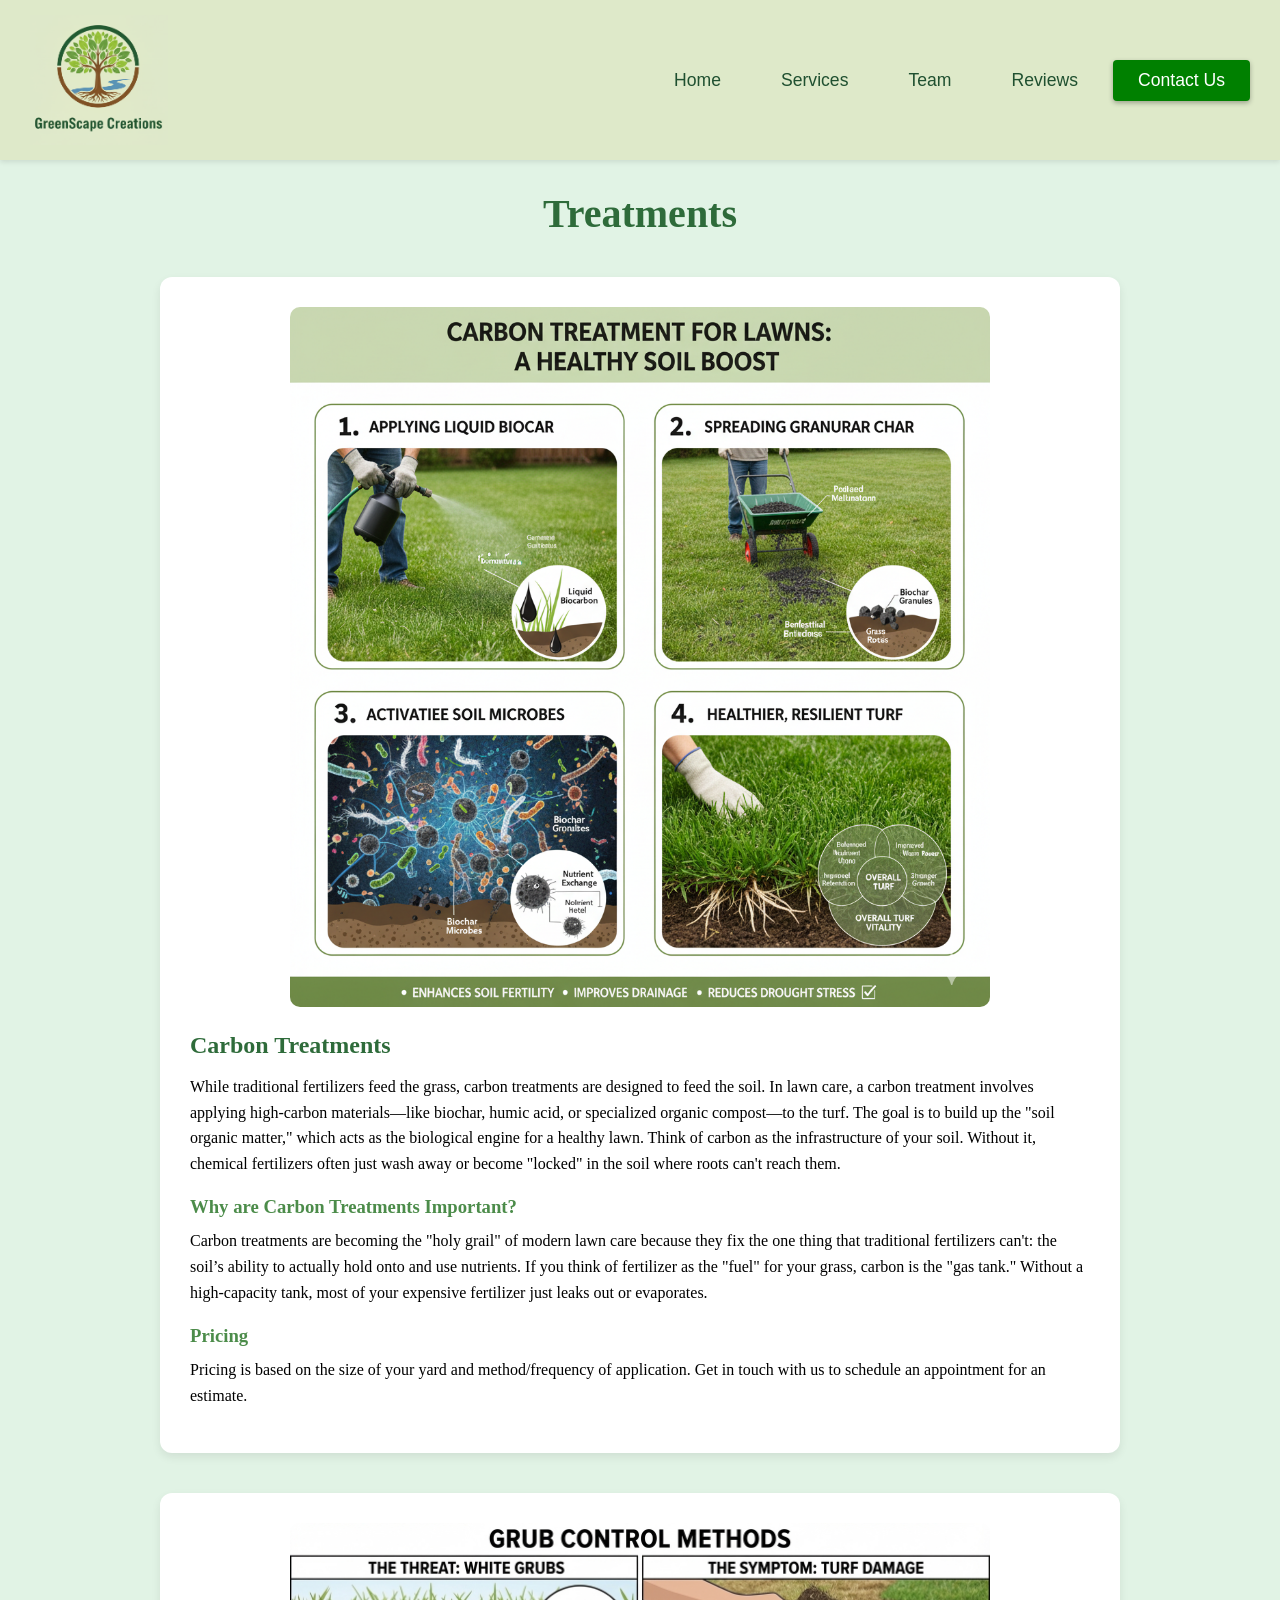
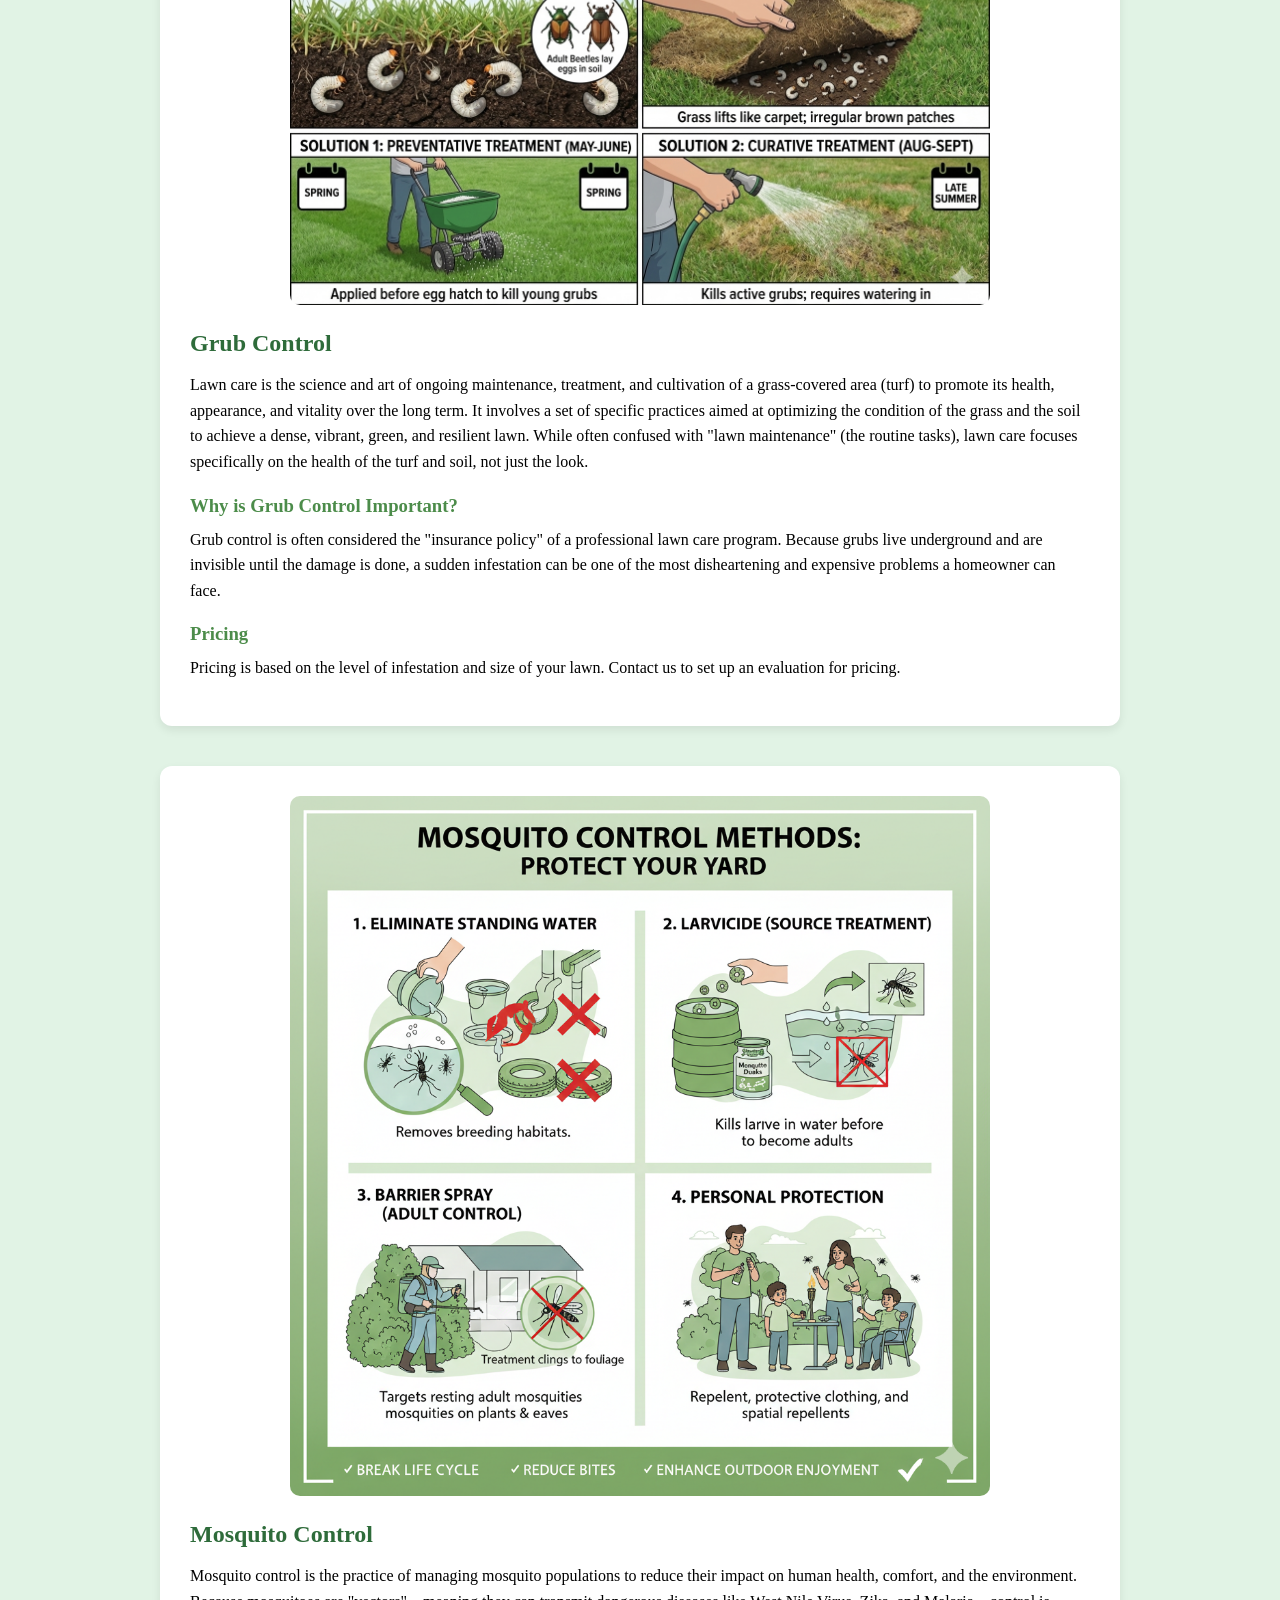
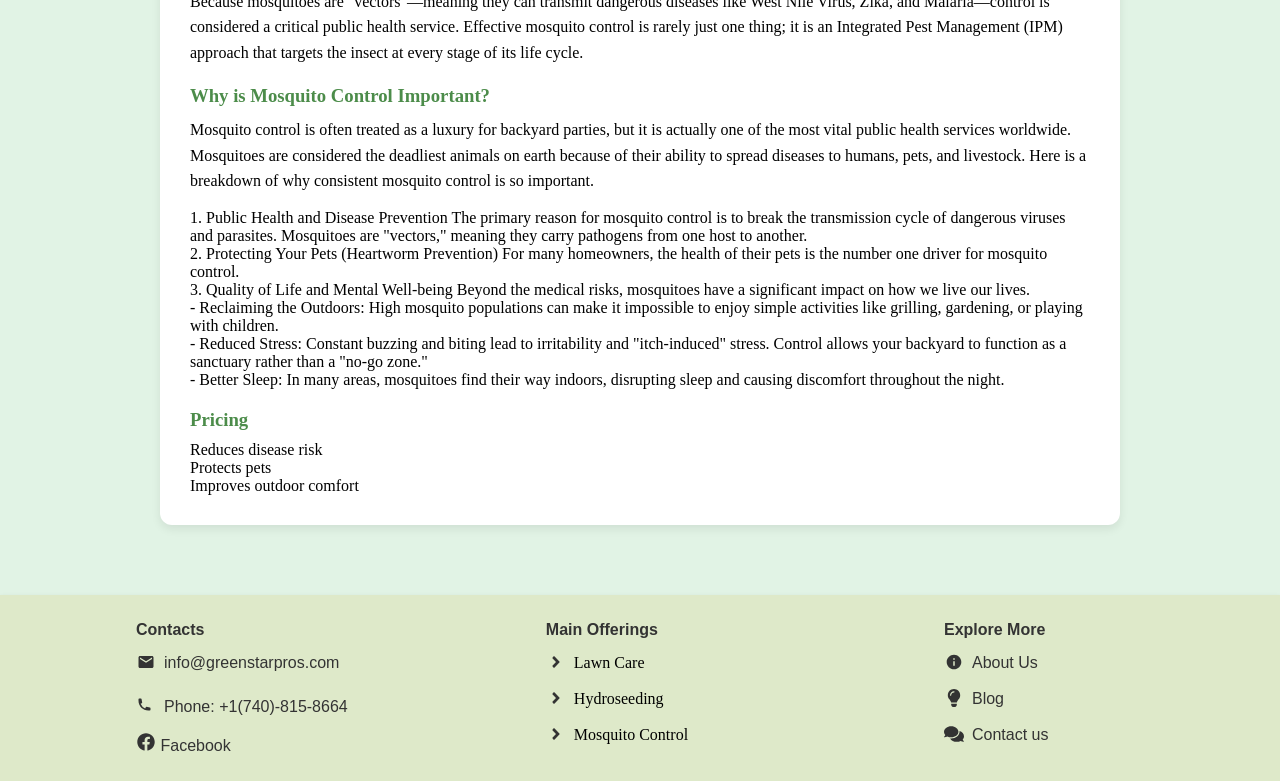
<file: treatments.html>
<!DOCTYPE html>
<html lang="en">
<head>
    <meta charset="UTF-8">
    <meta name="viewport" content="width=device-width, initial-scale=1.0">
    <title>GreenScape Solutions</title>
    <link rel="stylesheet" href="scripts/menu.css">
    <link rel="stylesheet" href="scripts/treatments.css">
</head>
<body>
    <main class="treatments-page">

<h1 class="page-title">Treatments</h1>

<section class="service-card">
    <img class="service-img" src="img/Carbon Treatment Photo.png" alt="Carbon Treatments">

    <h2>Carbon Treatments</h2>

    <p>
        While traditional fertilizers feed the grass, carbon treatments are designed to feed the soil. 
        In lawn care, a carbon treatment involves applying high-carbon materials—like biochar, humic acid, 
        or specialized organic compost—to the turf. The goal is to build up the "soil organic matter," 
        which acts as the biological engine for a healthy lawn. Think of carbon as the infrastructure of your soil. 
        Without it, chemical fertilizers often just wash away or become "locked" in the soil where roots can't reach them.
    </p>

    <h3>Why are Carbon Treatments Important?</h3>

    <p>
        Carbon treatments are becoming the "holy grail" of modern lawn care because they fix the one thing that traditional fertilizers can't: the soil’s ability to actually hold onto and use nutrients. 
        If you think of fertilizer as the "fuel" for your grass, carbon is the "gas tank." 
        Without a high-capacity tank, most of your expensive fertilizer just leaks out or evaporates.
    </p>

    <h3>Pricing</h3>

    <p>
        Pricing is based on the size of your yard and method/frequency of application. 
        Get in touch with us to schedule an appointment for an estimate.
    </p>
</section>


<section class="service-card">
    <img class="service-img" src="img/Grub Control Photo.png" alt="Grub Control">

    <h2>Grub Control</h2>

    <p>Lawn care is the science and art of ongoing maintenance, treatment, and cultivation of a grass-covered area (turf) to promote its health, appearance, 
        and vitality over the long term. It involves a set of specific practices aimed at optimizing the condition of the grass and the soil to achieve a dense, vibrant, green, and resilient lawn. 
        While often confused with "lawn maintenance" (the routine tasks), lawn care focuses specifically on the health of the turf and soil, not just the look.
    </p>

    <h3>Why is Grub Control Important?</h3>

    <p>
        Grub control is often considered the "insurance policy" of a professional lawn care program. Because grubs live underground and are invisible until the damage is done, a sudden infestation can be one of the most disheartening and expensive problems a homeowner can face.
    </p>

    <h3>Pricing</h3>

    <p>
        Pricing is based on the level of infestation and size of your lawn. Contact us to set up an evaluation for pricing. 
    </p>
</section>


<section class="service-card">
    <img class="service-img" src="img/Mosquito Control Photo.png" alt="Mosquito Control">

    <h2>Mosquito Control</h2>

    <p>
        Mosquito control is the practice of managing mosquito populations to reduce their impact on human health, comfort, and the environment. Because mosquitoes are "vectors"—meaning they can transmit dangerous diseases like West Nile Virus, Zika, and Malaria—control is considered a critical public health service.
        Effective mosquito control is rarely just one thing; it is an Integrated Pest Management (IPM) approach that targets the insect at every stage of its life cycle.
    </p>

    <h3>Why is Mosquito Control Important?</h3>

    <p>
        Mosquito control is often treated as a luxury for backyard parties, but it is actually one of the most vital public health services worldwide. Mosquitoes are considered the deadliest animals on earth because of their ability to spread diseases to humans, pets, and livestock.

    Here is a breakdown of why consistent mosquito control is so important.
    <ul>
        <li>1. Public Health and Disease Prevention
        The primary reason for mosquito control is to break the transmission cycle of dangerous viruses and parasites. Mosquitoes are "vectors," meaning they carry pathogens from one host to another.
        </li>
        <li>2. Protecting Your Pets (Heartworm Prevention)
        For many homeowners, the health of their pets is the number one driver for mosquito control.
        </li>
        <li>3. Quality of Life and Mental Well-being
        Beyond the medical risks, mosquitoes have a significant impact on how we live our lives.
        </li>
         <li>- Reclaiming the Outdoors: High mosquito populations can make it impossible to enjoy simple activities like grilling, gardening, or playing with children.</li>

        <li>- Reduced Stress: Constant buzzing and biting lead to irritability and "itch-induced" stress. Control allows your backyard to function as a sanctuary rather than a "no-go zone."</li>

        <li>- Better Sleep: In many areas, mosquitoes find their way indoors, disrupting sleep and causing discomfort throughout the night.</li>
    </ul>
    </p>

    <h3>Pricing</h3>
    <ul class="service-list">
        <li>Reduces disease risk</li>
        <li>Protects pets</li>
        <li>Improves outdoor comfort</li>
    </ul>
</section>

</main>

    <script src="scripts/script.js"></script>
    <script src="scripts/components.js" defer></script>
</body>
</html>
</file>
<file: scripts/menu.css>
/* Base Reset and Styling */
* {
    margin: 0;
    padding: 0;
    box-sizing: border-box;
    list-style: none;
    text-decoration: none;
}

.footer {
    background-color: #104249;
    color: white;
    text-align: center;
    padding: 20px 0;
    position: relative; /* Needed for absolute positioning of the footer */
}

/* --- Navigation Container --- */
.navbar-container {
    background-color: #104249;
    box-shadow: 0 2px 5px rgba(0, 0, 0, 0.1);
}

.navbar-container2 {
    background-color: #104249;
    box-shadow: 0 2px 5px rgba(0, 0, 0, 0.1);
    margin-top: auto;
}

.navbar {
    display: flex;
    justify-content: space-between;
    align-items: center;
    padding: 0 20px;
    width: 100%;        /* add this */
    margin: 0;          /* remove centering */
    max-width: none;    /* remove limit */
}

/* --- Left Side: Brand/Icon --- */
.navbar-brand a {
    color: #1f5030; /* Gold color for the brand name */
    font-size: 1.5em;
    font-weight: bold;
    padding: 15px 0;
    display: block;
}

/* --- Right Side: Navigation Links (Desktop) --- */
.nav-links {
    display: flex;
    justify-content: flex-end; /* Align links to the right */
    align-items: center;
}

.nav-links2 {
    display: flex;
    justify-content: flex-end; /* Align links to the right */
    align-items: center;
}

.nav-links > li {
    position: relative;
}


.nav-links a {
    display: block;
    padding: 10px 25px;
    color: white;
    transition: background-color 0.3s;
}

.nav-links2 a {
    display: block;
    padding:25px 100px;
    color: white;
    transition: background-color 0.3s;
}

.nav-links a:hover {
    background-color: #b5d8cf;
    color: #1f5030;
}

/* --- Dropdown Styling (Desktop) --- */
.submenu {
    display: none;
    position: absolute;
    top: 100%;
    left: 0;
    background-color: #b5d8cf;
    min-width: 180px;
    z-index: 10;
    box-shadow: 0 5px 10px rgba(0, 0, 0, 0.2);
}

.dropdown:hover .submenu {
    display: block; 
}

.submenu a {
    padding: 10px 20px;
}

.submenu li:hover a {
    background-color: #76c4e2;
}

/* --- Hamburger Icon (Hidden on Desktop) --- */
#menu-toggle {
    display: none;
}

.hamburger {
    display: none;
    cursor: pointer;
}

.bar {
    display: block;
    width: 25px;
    height: 3px;
    margin: 5px 0;
    background-color: white;
    transition: all 0.3s ease-in-out;
}


/* ==================================== */
/* --- Mobile/Tablet Responsiveness --- */
/* ==================================== */
@media (max-width: 768px) {
    
    .navbar {
        flex-wrap: wrap; /* Allow the nav-links to drop below the brand/hamburger */
        padding: 0 20px;
    }

    /* Show the hamburger icon */
    .hamburger {
        display: block; 
        padding: 15px 0;
    }

    /* Navigation Links (Mobile) */
    .nav-links {
        /* On mobile, the links take full width and stack vertically */
        flex-direction: column;
        width: 100%;
        max-height: 0; /* Initially hidden */
        overflow: hidden;
        transition: max-height 0.3s ease-out;
        background-color: #333; 
        text-align: center;
        /* Position links below the brand/hamburger by setting width to 100% */
        order: 1; /* Force nav-links to the second row in the flex container */
    }

    .nav-links > li {
        width: 100%;
        border-top: 1px solid #555;
    }
    
    /* Toggle menu open: Checkbox state controls visibility */
    #menu-toggle:checked ~ .nav-links {
        max-height: 500px; /* Must be larger than total link height */
    }

    /* Mobile Dropdowns */
    .submenu {
        position: static; /* Stack naturally below parent */
        width: 100%;
        display: none; /* Hide by default, show with JS 'active' class */
        background-color: #555;
    }

    /* JavaScript 'active' class for mobile submenu toggle */
    .dropdown.active .submenu {
        display: block;
    }
}
</file>
<file: scripts/treatments.css>
/* Treatments Page Only */
body{
  background-color: #E1F3E5;
}

.treatments-page{
max-width:1000px;
margin:auto;
padding:30px 20px;
}

.page-title{
text-align:center;
font-size:2.5rem;
margin-bottom:40px;
color:#2e6b3a;
}

.service-card{
background:white;
padding:30px;
margin-bottom:40px;
border-radius:12px;
box-shadow:0 4px 10px rgba(0,0,0,.08);
 transition: transform 0.3s ease, box-shadow 0.3s ease;
}

.service-card:hover {
  transform: scale(1.05);
  box-shadow: 0 10px 20px rgba(0, 0, 0, .12);
  cursor: pointer;
}


.service-img{
display:block;
width:100%;
max-width:700px;
margin:0 auto 25px;
border-radius:10px;
}

.service-card h2{
color:#2e6b3a;
margin-bottom:15px;
}

.service-card h3{
margin-top:20px;
margin-bottom:10px;
color:#4c8c4a;
}

.service-card p{
line-height:1.6;
margin-bottom:15px;
}

/* Mobile */
@media (max-width:768px){

.page-title{
font-size:2rem;
}

.service-card{
padding:20px;
}

}
</file>
<file: scripts/style.css>
/* Global styles */
body {
    background-color: #e1f3e5;
    font-family: Arial, Helvetica, sans-serif;
    font-size: 14pt;
    color: #333;
    margin: 0;
    padding: 0;
    overflow-x: hidden;
}

/* Intro banner */
.introbanner {
    display: block;
    margin: 1rem auto;
    border: 6px solid #1f5030;
    border-radius: 1.5rem;
    width: 95%;
    max-width: 1400px;
    height: auto;
}

/* About section */
#about-us {
    text-align: center;
    margin: 2rem auto;
    border: 4px solid #1f5030;
    border-radius: 1.5rem;
    width: 90%;
    max-width: 1000px;
    padding: 1.5rem;
    background-color: #dee9c9;
}

#about-us h2 {
    color: #1f5030;
    font-size: clamp(2rem, 4vw, 3rem);
    margin-bottom: 1rem;
}

#about-us p {
    font-size: clamp(1rem, 2vw, 1.2rem);
    line-height: 1.7;
    max-width: 900px;
    margin: auto;
}

/* Section labels */
.label {
    border-bottom: solid 4px #1f5030;
    margin: 2rem auto;
    width: 90%;
    max-width: 800px;
    text-align: center;
}

.label p {
    font-size: clamp(2rem, 5vw, 4rem);
    font-weight: bold;
    color: #1f5030;
    margin: 0.5rem 0;
}

/* Cards container */
.team-container {
    display: flex;
    justify-content: center;
    align-items: stretch;
    flex-wrap: wrap;
    gap: 20px;
    padding: 20px;
    max-width: 1300px;
    margin: auto;
}

/* Service cards */
.service-card {
    background-color: #dee9c9;
    /* requested green */
    border-radius: 15px;
    border: 4px solid #1f5030;
    width: 100%;
    max-width: 300px;
    /* smaller cards */
    display: flex;
    flex-direction: column;
    overflow: hidden;
    transition:
        transform 0.25s ease,
        box-shadow 0.25s ease;
    box-shadow: 0 4px 10px rgba(0, 0, 0, 0.12);
    font-family: Arial, Helvetica, sans-serif;
}

.service-card:hover {
    transform: translateY(-5px);
    box-shadow: 0 8px 18px rgba(0, 0, 0, 0.18);
}

/* Card title */
.service-card>p {
    border-bottom: solid 3px #1f5030;
    text-align: center;
    font-size: 1.4rem;
    font-weight: bold;
    color: #1f5030;
    margin: 0;
    padding: 1rem;
}

/* Card content */
.service-desc {
    display: flex;
    flex-direction: column;
    flex-grow: 1;
}

.service-desc img {
    width: 100%;
    height: 180px;
    object-fit: cover;
}

.service-desc p {
    margin: 0;
    padding: 1rem;
    font-size: 1rem;
    line-height: 1.6;
    text-align: center;
    color: #333;
}

/* Remove default link styling */
.team-container a {
    text-decoration: none;
    color: inherit;
}

/* Tablet responsiveness */
@media (max-width: 768px) {
    .team-container {
        gap: 18px;
        padding: 15px;
    }

    .service-card {
        max-width: 90%;
    }

    .service-desc img {
        height: 160px;
    }

    .service-card>p {
        font-size: 1.2rem;
    }

    .service-desc p {
        font-size: 0.95rem;
    }
}

/* Mobile responsiveness */
@media (max-width: 480px) {
    body {
        font-size: 12pt;
    }

    .introbanner {
        width: 95%;
        border-width: 4px;
        border-radius: 1rem;
    }

    #about-us {
        width: 92%;
        padding: 1rem;
    }

    .label {
        width: 92%;
    }

    .service-card {
        max-width: 100%;
    }

    .service-desc img {
        height: 140px;
    }

    .service-card>p {
        font-size: 1.1rem;
    }

    .service-desc p {
        font-size: 0.9rem;
        padding: 0.9rem;
    }
}
</file>
<file: scripts/terry.css>
/* Treatments Page Only */
body {
  background-color: #E1F3E5;
}

.landscaping-page {
  max-width: 1000px;
  margin: auto;
  padding: 30px 20px;
}

.page-title {
  text-align: center;
  font-size: 2.5rem;
  margin-bottom: 40px;
  color: #2e6b3a;
}

.service-card {
  background: white;
  padding: 30px;
  margin-bottom: 40px;
  border-radius: 12px;
  box-shadow: 0 4px 10px rgba(0, 0, 0, .08);
  transition: transform 0.3s ease, box-shadow 0.3s ease;
}

.service-card:hover {
  transform: scale(1.05);
  box-shadow: 0 10px 20px rgba(0, 0, 0, .12);
  cursor: pointer;
}


.service-img {
  display: block;
  width: 100%;
  max-width: 700px;
  margin: 0 auto 25px;
  border-radius: 10px;
}

.service-card h2 {
  color: #2e6b3a;
  margin-bottom: 15px;
}

.service-card h3 {
  margin-top: 20px;
  margin-bottom: 10px;
  color: #4c8c4a;
}

.service-card p {
  line-height: 1.6;
  margin-bottom: 15px;
}

/* Mobile */
@media (max-width:768px) {

  .page-title {
    font-size: 2rem;
  }

  .service-card {
    padding: 20px;
  }

}
</file>
<file: scripts/reviews_styling.css>
body {
    margin: 0;
    min-height: 100vh;
    background: linear-gradient(180deg, #f7f5ee 0%, #d8ead8 100%);
    background-attachment: fixed;
}

.team-container {
    display: flex;
    justify-content: center;
    align-items: stretch;
    flex-wrap: wrap;
    gap: 30px;
    padding: 50px 20px;
    max-width: 1400px;
    margin: auto;
}


.parent-container {
    display: flex;
    flex-direction: row;
    flex-wrap: wrap; 
    justify-content: center;
    gap: 50px;
    padding: 20px; 
}


.review-card {
    display: flex;
    flex-direction: column;
    align-items: center; 
    margin-bottom: 30px;
}


.title {
    width: 100%;
    max-width: 500px; 
    height: auto;
    border: 5px solid white;
    text-align: center;
    background-color: darkseagreen;
    border-radius: 15px;
    box-shadow: 0 4px 10px rgba(0, 0, 0, 0.5);
    padding: 10px;
    box-sizing: border-box;
    transition: transform 0.3s ease;
}

.title:hover {
    transform: scale(1.05) rotate(0deg);
}

.review {
    text-align: start;
    padding: 5px;
}


.img-stack {
    position: relative;
    width: 100%;
    max-width: 550px;
    height: 400px;
    margin-bottom: 20px;
}


.review-img {
    width: 90%; 
    max-width: 500px;
    height: auto;
    position: absolute;
    border: 5px solid white;
    box-shadow: 0 4px 10px rgba(0, 0, 0, 0.2);
    transition: transform 0.3s ease;
}

.img-stack img:first-child {
    top: 0;
    left: 0;
    z-index: 1;
    transform: rotate(-3deg);
}

.img-stack img:last-child {
    top: 30px;
    left: 40px;
    z-index: 2;
    transform: rotate(3deg);
}

.img-stack img:hover {
    z-index: 10;
    transform: scale(1.05) rotate(0deg);
}


@media (max-width: 600px) {
    .img-stack {
        height: 300px;
    }
    .img-stack img:last-child {
        top: 20px;
        left: 25px; 
    }
}
</file>
<file: scripts/teams_styling.css>
/* Global styles */
body {
    background-color: #e1f3e5;
    font-family: Arial, Helvetica, sans-serif;
    font-size: 14pt;
    color: #333;
    margin: 0;
    padding: 0;
    overflow-x: hidden;
}

.underline {
    border-bottom: #333 solid 4px;
    width: 50%;
    margin: auto;
}

/* Parenting container for title cards */
.team-titlecards-container {
    display: flex;
    justify-content: center;
    align-items: stretch;
    flex-wrap: wrap;
    gap: 10rem;
    padding: 20px;
    max-width: 1300px;
    margin: auto;
}

/* Title cards */
.titlecard {
    border: solid 4px #333;
    border-radius: 15px;
    width: fit-content;
    height: fit-content;
    padding: 10px;

    .employee-info {
        text-align: center;
        font-size: 2rem;
        margin: 10px;
    }

    >img {
        width: 98%;
        height: 200px;
        max-height: 300px;
        border: #333 solid 4px;
        border-radius: 15px;
    }
}

.titlecard:hover {
    transform: scale(1.05);
    transition: transform 0.3s ease-in-out;
}

/* Description For Each Team Member */
.team-member-desc {
    padding: 20px;
    text-align: center;
    margin: 20px;
    border: 4px solid #333;
    border-radius: 15px;

    .employee-info {
        text-align: center;
        font-size: 5rem;
        margin-left: auto;
        margin-right: auto;
    }

    .employee-desc {
        font-size: 40px;
        margin-top: 10px;
    }

    >img {
        margin-top: 20px;
        width: 30%;
        height: auto;
        border: 4px solid #333;
        border-radius: 15px;
    }
}
</file>
